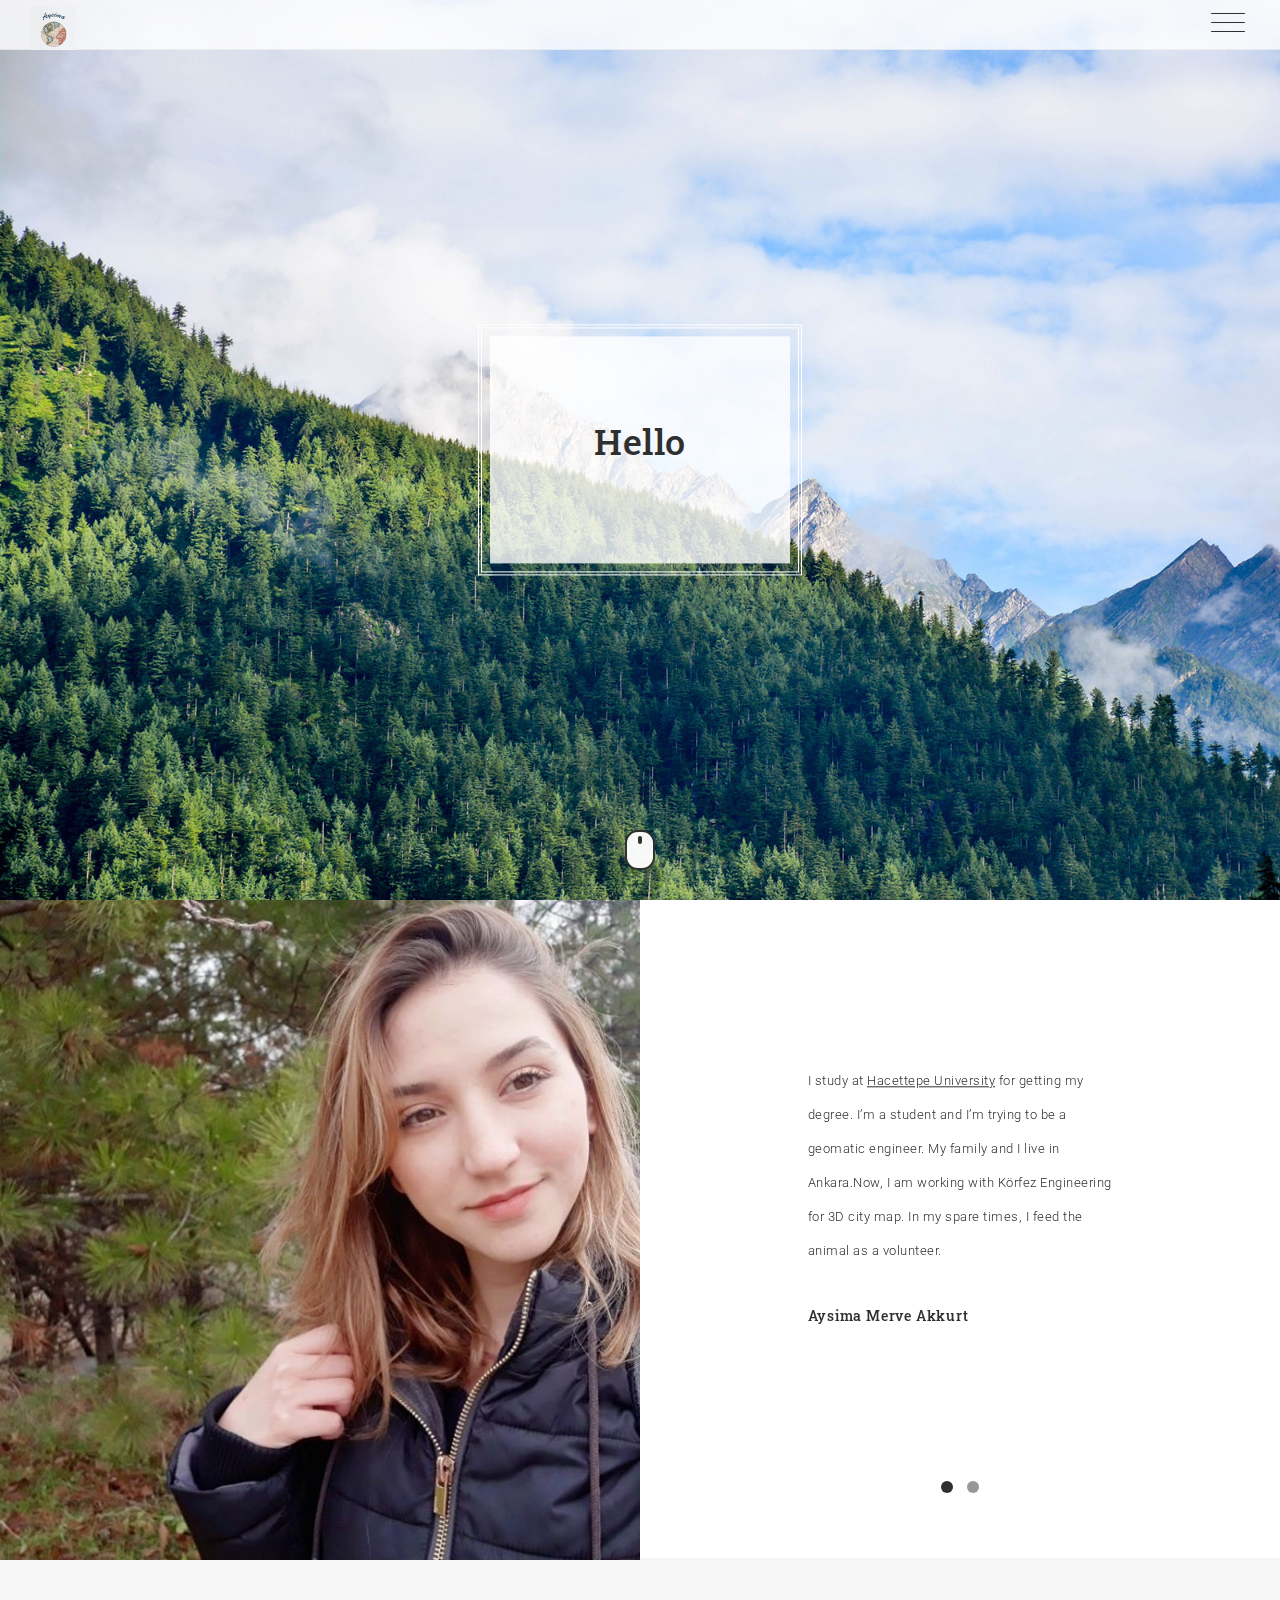
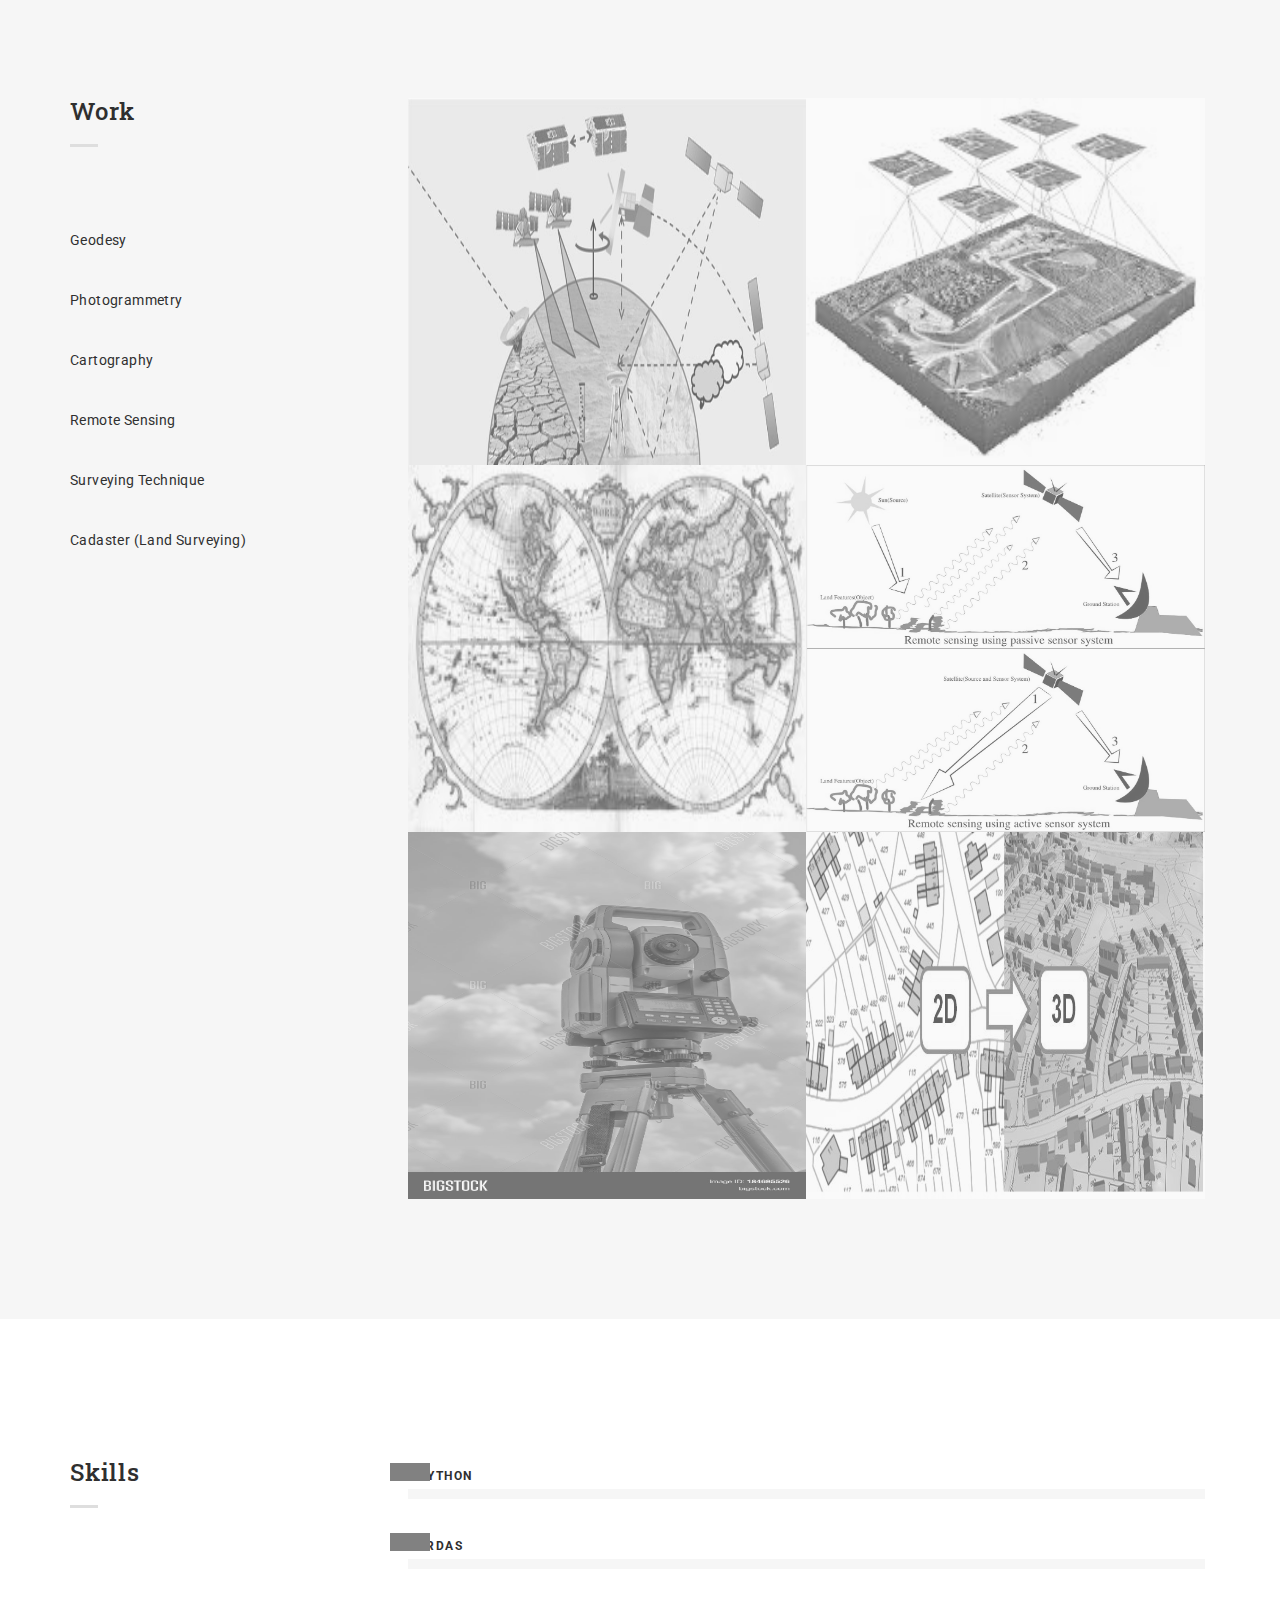
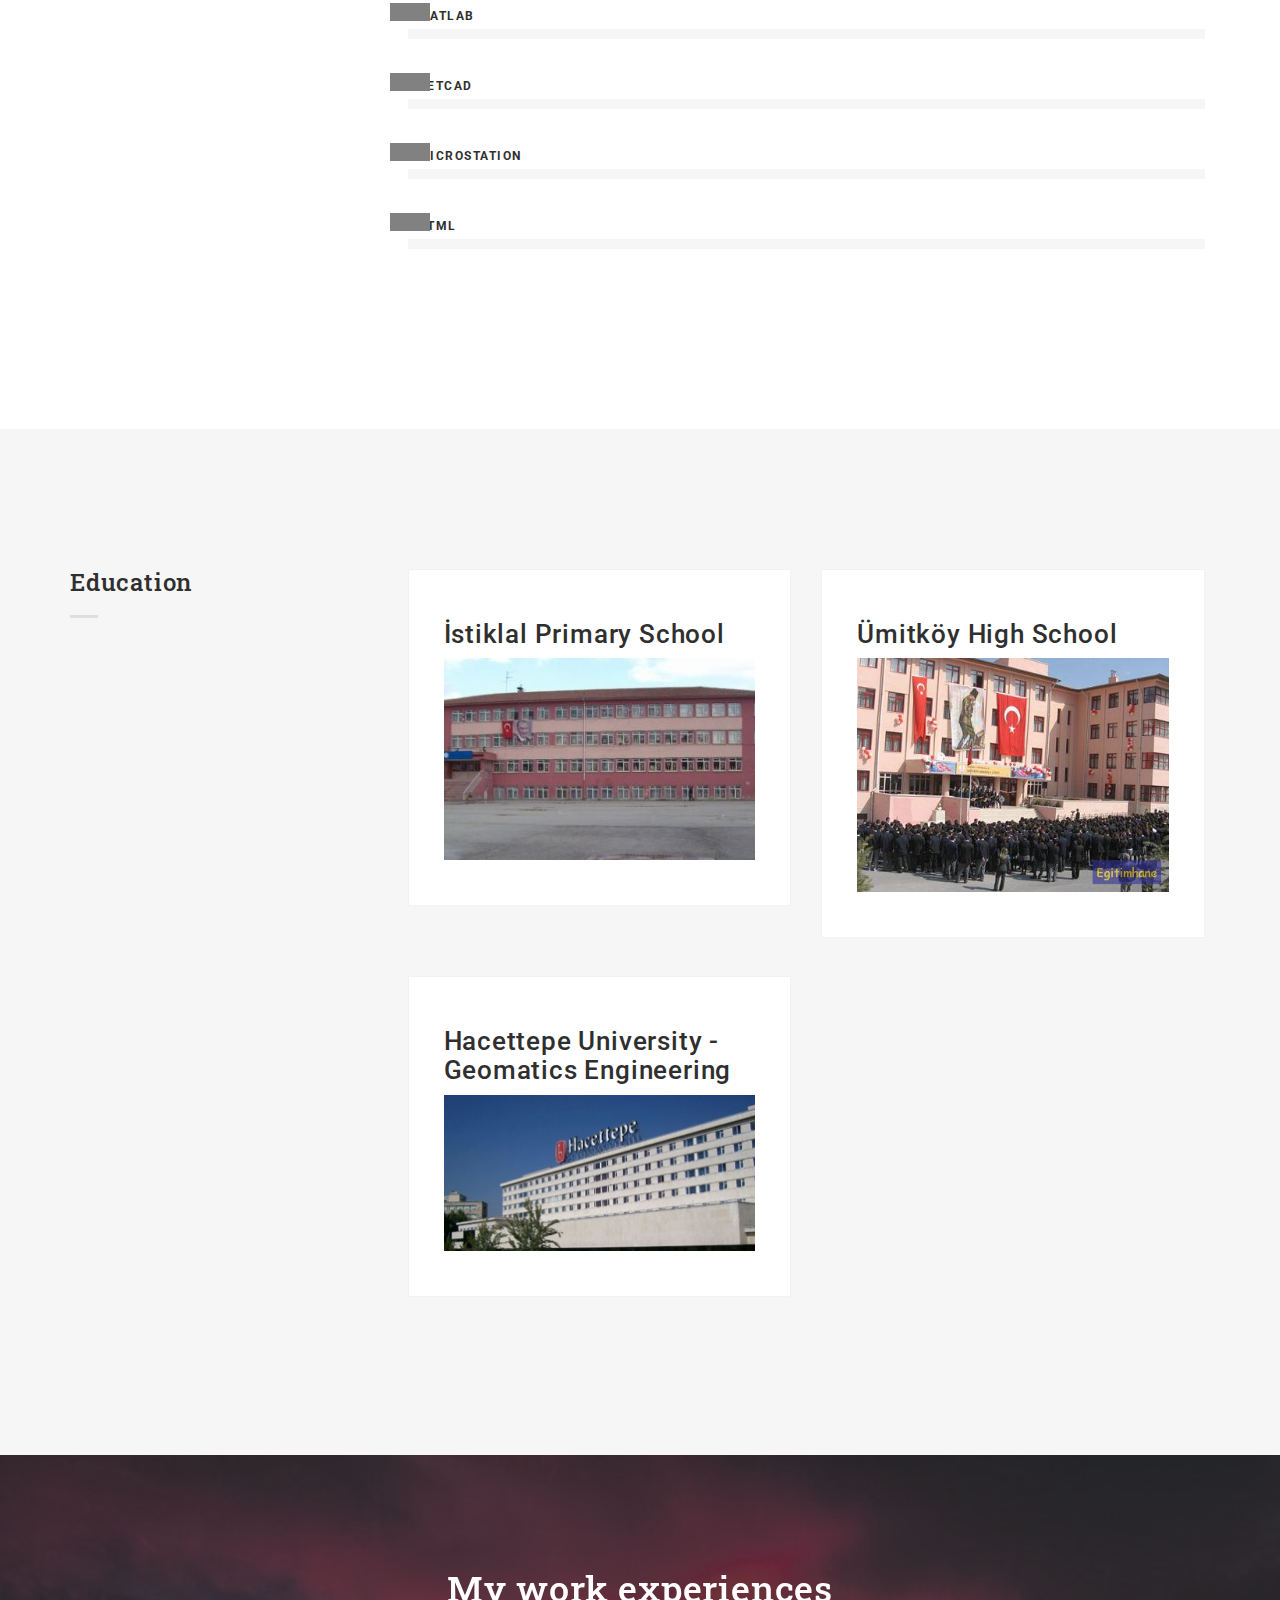
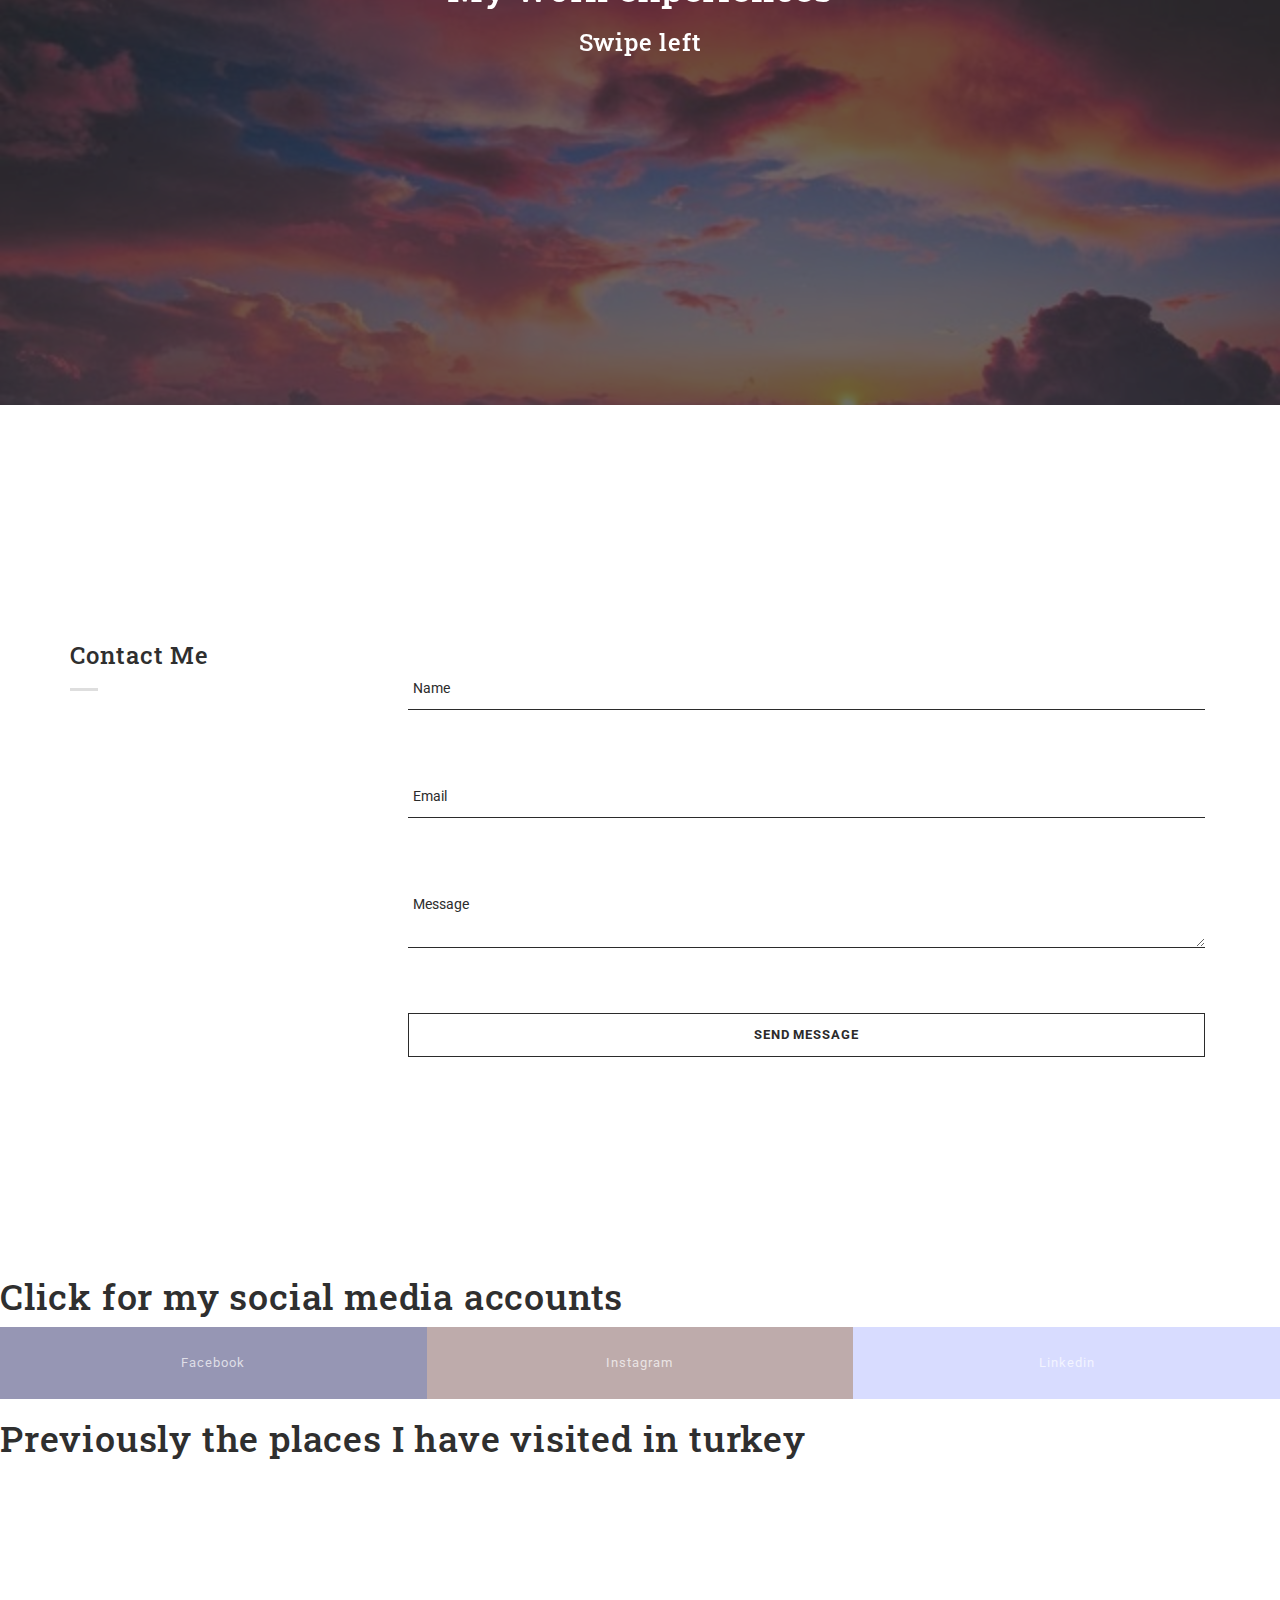
<file: index.html>
<!DOCTYPE html>
<html lang="en">
  <head>
    <meta charset="utf-8">
    <title>Aysima Merve Akkurt Web Sites</title>
    <meta content="IE=edge" http-equiv="X-UA-Compatible">
    <meta content="width=device-width, initial-scale=1" name="viewport">
    <meta content="Bodo - Simple One Page Personal" name="description">
    <meta content="BdgPixel" name="author">
    <!--Fav-->
    <link href="images/favicon.ico" rel="shortcut icon">
    
    <!--styles-->
    <link href="css/bootstrap.min.css" rel="stylesheet">
    <link href="css/owl.carousel.css" rel="stylesheet">
    <link href="css/owl.theme.css" rel="stylesheet">
    <link href="css/magnific-popup.css" rel="stylesheet">
    <link href="css/style.css" rel="stylesheet">
    <link href="css/responsive.css" rel="stylesheet">
    
    <!--fonts google-->
    <link href='https://fonts.googleapis.com/css?family=Roboto+Slab:400,700' rel='stylesheet' type='text/css'>
    <link href='https://fonts.googleapis.com/css?family=Roboto:400,300,500,700' rel='stylesheet' type='text/css'>
    
    <!--[if lt IE 9]>
       <script type="text/javascript" src="js/html5shiv.min.js"></script>
    <![endif]-->
  </head>
  <body>
    <!--PRELOADER-->
    <div id="preloader">
      <div id="status">
        <img alt="logo" src="images/logo-big.png">
      </div>
    </div>
    <!--/.PRELOADER END-->

    <!--HEADER -->
    <div class="header">
      <div class="for-sticky">
        <!--LOGO-->
        <div class="col-md-2 col-xs-6 logo">
          <a href="index.html"><img alt="logo" class="logo-nav" src="images/logo.png"></a>
        </div>
        <!--/.LOGO END-->
      </div>
      <div class="menu-wrap">
        <nav class="menu">
          <div class="menu-list">
            <a data-scroll="" href="#home" class="active">
              <span>Home</span>
            </a>
            <a data-scroll="" href="#about">
              <span>About</span>
            </a>
            <a data-scroll="" href="#work">
              <span>Work</span>
            </a>
             
            <a data-scroll="" href="#skill">
              <span>Skills</span>
            </a>
            <a data-scroll="" href="#education">
              <span>Education</span>
            </a>
            <a data-scroll="" href="#testimonial">
              <span>Work Experiences</span>
            </a>
            
            <a data-scroll="" href="#contact">
              <span>Contact</span>
            </a>

            <a data-scroll="" href="#social accounts">
              <span>Social Media accounts</span>
            </a>

            <a data-scroll="" href="#openlayers">
              <span>My Map</span>
            </a>
          </div>
        </nav>
        <button class="close-button" id="close-button">Close Menu</button>
      </div>
      <button class="menu-button" id="open-button">
        <span></span>
        <span></span>
        <span></span>
      </button><!--/.for-sticky-->
    </div>
    <!--/.HEADER END-->
    
    <!--CONTENT WRAP-->
    <div class="content-wrap">
      <!--CONTENT-->
      <div class="content">
        <!--HOME-->
        <section id="home">
          <div class="container">
            <div class="row">
              <div class="wrap-hero-content">
                  <div class="hero-content">
                    <h1>Hello</h1>
                    <br>
                    
                  </div>
              </div>
              <div class="mouse-icon margin-20">
                <div class="scroll"></div>
              </div>
            </div>
          </div>
        </section>
        <!--/.HOME END-->

        <!--ABOUT-->
        <section id="about">
          <div class="col-md-6 col-xs-12 no-pad">
            <div class="bg-about"></div>
          </div>
          <div class="col-md-6 col-sm-12 col-xs-12 white-col">
            <div class="row">
              <!--OWL CAROUSEL2-->
              <div class="owl-carousel2">
                <div class="col-md-12">
                  <div class="wrap-about">
                    <div class="w-content">
                      <p class="head-about">
                       I study at <ins>Hacettepe University</ins> for getting my degree. I’m a student and I’m trying to be a geomatic engineer. My family and I live in Ankara.Now, I am working with Körfez Engineering for 3D city map. In my spare times, I feed the animal as a volunteer.
                      </p>
                      
                      <h5 class="name">
                        Aysima Merve Akkurt
                      </h5>
                      
                    </div>
                  </div>
                </div>
              
                <div class="col-md-12 col-sm-12 col-xs-12 white-col">
                  <div class="row">
                    <div class="col-md-8 col-md-offset-2 col-sm-8 col-sm-offset-2 col-xs-12">
                      <div class="wrap-about">
                        <table class="w-content">
                          <tr>
                            <td class="title">Name </td>
                            <td class="break">:</td>
                            <td> Aysima Merve Akkurt</td>
                          </tr>
                          <tr>
                            <td class="title">Phone </td>
                            <td class="break">:</td>
                            <td> +90 546 596 74 26</td>
                          </tr>
                          <tr>
                            <td class="title">Email </td>
                            <td class="break">:</td>
                            <td> aysimaakkurt@gmail.com</td>
                          </tr>
                          <tr>
                            <td class="title">Address </td>
                            <td class="break">:</td>
                            <td>Ankara, Turkey</td>
                          </tr>

                        </table>
                      </div>
                    </div>
                  </div>
                </div>
              </div>
              <!--/.OWL CAROUSEL2 END-->
            </div>
          </div>
        </section>
        <!--/.ABOUT END-->

        <!--WORK-->
        <section class="grey-bg mar-tm-10" id="work">
          <div class="container">
            <div class="row">
              <div class="col-md-3">
                <h3 class="title-small">
                  <span>Work</span>
                </h3>
                <p class="content-detail">
                 <br>Geodesy</br> 
                 <br>Photogrammetry</br> 
                 <br>Cartography</br>  
                 <br>Remote Sensing</br>  
                 <br>Surveying Technique</br> 
                 <br>Cadaster (Land Surveying)</br> 
                </p>
              </div>
              <div class="col-md-9 content-right">
                <!--PORTFOLIO IMAGE-->
                <ul class="portfolio-image">
                  <li class="col-md-6">
                    <a href="images/bw-1.png"><img alt="image" src="images/bw-1.png">
                      <div class="decription-wrap">
                        <div class="image-bg">
                           <p class="desc">Geodesy</p>
                        </div>

                      </div>
                    </a>
                  </li>
                  <li class="col-md-6">
                    <a href="images/bw-2.png"><img alt="image" src="images/bw-2.png">
                      <div class="decription-wrap">
                        <div class="image-bg">
                          <p class="desc">
                            Photogrammetry
                          </p>
                        </div>
                      </div>
                    </a>
                  </li>
                  <li class="col-md-6">
                    <a href="images/bw-3.png"><img alt="image" src="images/bw-3.png">
                      <div class="decription-wrap">
                        <div class="image-bg">
                          <p class="desc">
                            Cartography
                          </p>
                        </div>
                      </div>
                    </a>
                  </li>
                  <li class="col-md-6">
                    <a href="images/bw-4.png"><img alt="image" src="images/bw-4.png">
                      <div class="decription-wrap">
                        <div class="image-bg">
                          <p class="desc">
                            Remote Sensing
                          </p>
                        </div>
                      </div>
                    </a>
                  </li>
                  <li class="col-md-6">
                    <a href="images/bw-5.png"><img alt="image" src="images/bw-5.png">
                      <div class="decription-wrap">
                        <div class="image-bg">
                          <p class="desc">
                            Surveying Technique
                          </p>  
                        </div>
                      </div>
                    </a>
                  </li>
                  <li class="col-md-6">
                    <a href="images/bw-6.png"><img alt="image" src="images/bw-6.png">
                      <div class="decription-wrap">
                        <div class="image-bg">
                          <p class="desc">
                            Cadaster (Land Surveying)
                          </p>
                        </div>
                      </div>
                    </a>
                  </li>
                </ul>
                <!--/.PORTFOLIO IMAGE END-->
              </div>
            </div>
          </div>
        </section>
        <!--/.WORK END-->


        <!--SKILLS-->
        <section class="white-bg" id="skill">
          <div class="container">
            <div class="row">
              <div class="col-md-3">
                <h3 class="title-small">
                  <span>Skills</span>
                </h3>
                <p class="content-detail">
                  
                </p>
              </div>
              <div class="col-md-9 content-right">
                <!--SKILLST-->
                <div class="skillst">
                  <div class="skillbar" data-percent="75%">
                    <div class="title head-sm">
                      Python 
                    </div>
                    <div class="count-bar">
                      <div class="count"></div>
                    </div>
                  </div>
                  <div class="skillbar" data-percent="91%">
                    <div class="title head-sm">
                      Erdas
                    </div>
                    <div class="count-bar">
                      <div class="count"></div>
                    </div>
                  </div>
                  <div class="skillbar" data-percent="92%">
                    <div class="title head-sm">
                      Matlab
                    </div>
                    <div class="count-bar">
                      <div class="count"></div>
                    </div>
                  </div>
                  <div class="skillbar" data-percent="88%">
                    <div class="title head-sm">
                      Netcad 
                    </div>
                    <div class="count-bar">
                      <div class="count"></div>
                    </div>
                  </div>
                  <div class="skillbar" data-percent="95%">
                    <div class="title head-sm">
                      MicroStation
                    </div>
                    <div class="count-bar">
                      <div class="count"></div>
                    </div>
                  </div>
                  <div class="skillbar" data-percent="79%">
                    <div class="title head-sm">
                      Html
                    </div>
                    <div class="count-bar">
                      <div class="count"></div>
                    </div>
                  </div>
                </div>
                <!--/.SKILLST END-->
              </div>
            </div>
          </div>
        </section>
        <!--/.SKILLS END-->

        <!--EDUCATION-->
        <section class="grey-bg" id="education">
          <div class="container">
            <div class="row">
              <div class="col-md-3">
                <h3 class="title-small">
                  <span>Education</span>
                </h3>
                <p class="content-detail">
                  
                </p>
              </div>
              <div class="col-md-9 content-right">
                <div class="row">
                  <ul class="listing-item">
                    <li>
                      <div class="col-md-6 col-sm-6">
                        <div class="wrap-card">
                          <div class="card">
                            <h2 class="year">
                              İstiklal Primary School
                            </h2>
                             <a href="images/ioo.jpg"><img alt="image" src="images/ioo.jpg">
                             </a>
                            
                            
                          </div>
                        </div>
                      </div>
                    </li>

                    <li>
                      <div class="col-md-6 col-sm-6">
                        <div class="wrap-card">
                          <div class="card">
                            <h2 class="year">
                              Ümitköy High School
                            </h2>
                            <a href="images/ual.jpg"><img alt="image" src="images/ual.jpg">
                             </a>
                            
                          </div>
                        </div>
                      </div>
                    </li>
                  </ul>
                  <ul class="listing-item">
                    <li>
                      <div class="col-md-6 col-sm-6">
                        <div class="wrap-card">
                          <div class="card">
                            <h2 class="year">
                              Hacettepe University - Geomatics Engineering

                            </h2>
                             <a href="images/hac.jpg"><img alt="image" src="images/hac.jpg">
                             </a>
                            
                          </div>
                        </div>
                      </div>
                    </li>

                    
                  </ul>

                </div>
              </div>
            </div>
          </div>
        </section>


        <!--/.EDUCATION END-->

        <!--TESTIMONIAL-->
        <section id="testimonial">
          <div class="container">
            <div class="row wrap-testimonial">
              <div class="col-md-10 col-md-offset-1">
                <div class="owl-carousel">
                  <div class="list-testimonial">
                    <div class="content-testimonial">
                      <h1 >
                        My work experiences
                      </h1>
                      	<h3> Swipe left </h3>
                      <p class="people">
                        
                      </p>
                    </div>
                  </div>
                  <div class="list-testimonial">
                    <div class="content-testimonial">
                      <h3 class="testi">
                        Akasya Engineering
                      </h3>
                      <p class="people">
                        I worked on zoning applications in this workplace.Examples of my work at this company:
                      </p>
                      <a href="images/akasya.png"><img alt="image" src="images/akasya.png">
                             </a>
                           
                    </div>
                  </div>
                  <div class="list-testimonial">
                    <div class="content-testimonial">
                    	<h3 class="testi">
                       Akasya Engineering cont.
                      </h3>
                     
                      
                      <a href="images/akasya2.png"><img alt="image" src="images/akasya2.png">
                             </a>       
                    </div>
                  </div>
                  <div class="list-testimonial">
                    <div class="content-testimonial">
                      <h3 class="testi">
                       BMD Engineering 
                      </h3>
                      <p class="people">
                        I worked on photogrammetry in this workplace.Examples of my work at this company:
                      </p>
                       <a href="images/bmd.png"><img alt="image" src="images/bmd.png">
                             </a>  
                    </div>
                   </div>
                   <div class="list-testimonial">
                    <div class="content-testimonial">
                      <h3 class="testi">
                       BMD Engineering cont.
                      </h3>
                      
                       <a href="images/bmd2.png"><img alt="image" src="images/bmd2.png">
                             </a>  
                    </div>
                  </div>
                     <div class="list-testimonial">
                    <div class="content-testimonial">
                      <h3 class="testi">
                        Körfez Engineering
                      </h3>
                      <p class="people">
                        I worked on 3D city modelling , BIM (Building Information Modelling) in this workplace.Examples of my work at this company:
                      </p>
                      <a href="images/kor.png"><img alt="image" src="images/kor.png">
                             </a>
                           
                    </div>
                  </div>
                  <div class="list-testimonial">
                    <div class="content-testimonial">
                    	<h3 class="testi">
                       Körfez Engineering cont.
                      </h3>
                     
                      
                      <a href="images/kor2.png"><img alt="image" src="images/kor2.png">
                             </a>       
                    </div>
                  </div>
                 
                </div>
              </div>
            </div>
          </div>
          <div class="mask-testimonial"></div>
        </section>
        <!--/.TESTMONIAL END-->

       

        <!--CONTACT-->
        <section id="contact" class="white-bg">
          <div class="container">
            <div class="row">
              <div class="col-md-3">
                <h3 class="title-small">
                  <span>Contact Me</span>
                </h3>
                <p class="content-detail">
                  
                </p>

              </div>
              <div class="col-md-9 content-right">
                <form>
                  <div class="group">
                    <input required="" type="text"><span class="highlight"></span><span class="bar"></span><label>Name</label>
                  </div>
                  <div class="group">
                    <input required="" type="email"><span class="highlight"></span><span class="bar"></span><label>Email</label>
                  </div>
                  <div class="group">
                    <textarea required=""></textarea><span class="highlight"></span><span class="bar"></span><label>Message</label>
                  </div>
                  <input id="sendMessage" name="sendMessage" type="submit" value="Send Message">
                </form>
              </div>
            </div>
          </div>
        </section>
        <!--/.CONTACT END-->
        
        <!--FOOTER-->
        <footer>
         <h1> Click for my social media accounts </h1>
          <div class="footer-top">
            <ul class="socials">
              <li class="facebook">
                <a href="https://www.facebook.com/aysima.akkurt.1" data-hover="Facebook">Facebook</a>
              </li>
             </ul>
          
       
           <ul class="socials">
            	<li class="instagram">
               	 <a href="https://www.instagram.com/akkurtaysima/" data-hover="Instagram">Instagram</a>
              </li>
            </ul>
         		
          
            <ul class="socials">
           <li class="linkedin">
             		   <a href="https://tr.linkedin.com/in/aysima-akkurt-2061a2163" data-hover="Linkedin">Linkedin</a>
            		  </li>
            </ul>
          </div>

          
        </footer>
        <!--/.FOOTER-END-->

        <div class="mouse-icon margin-50">
                <div class="scroll"></div>

        </div>
          
          
           
                  
                    <h1>Previously the places I have visited in turkey</h1>
                    
                    
                
              
           
            
          
        
        

   
   <iframe src="https://www.google.com/maps/d/embed?mid=1qtzkYkBHw53FNwqKNvh_KdWUzy2IgApY" width="640" height="1180"></iframe>
   

      <!--/.CONTENT END-->
      </div>
    <!--/.CONTENT-WRAP END-->
    </div>
    

    <script src="js/jquery-1.9.1.min.js" type="text/javascript"></script>
    <script src="js/jquery.appear.js" type="text/javascript"></script>
    <script src="js/bootstrap.min.js" type="text/javascript"></script>
    <script src="js/classie.js" type="text/javascript"></script>
    <script src="js/owl.carousel.min.js" type="text/javascript"></script>
    <script src="js/jquery.magnific-popup.min.js" type="text/javascript"></script>
    <script src="js/masonry.pkgd.min.js" type="text/javascript"></script>
    <script src="js/masonry.js" type="text/javascript"></script>
    <script src="js/smooth-scroll.min.js" type="text/javascript"></script>
    <script src="js/typed.js" type="text/javascript"></script>
    <script src="js/main.js" type="text/javascript"></script>
  </body>
</html>
</file>
<file: css/style.css>
/*
Template Name: Bodo - Simple One Page Personal
Author: BdgPixel
Author URI:  http://themeforest.net/user/BdgPixel
*/
/* -----------------------------------------------------------
TABLE OF CONTENTS:
--------------------------------------------------------------
1) General
2) Page Loader
3) Helper
4) Header
5) Typography
6) Hero
7) Sections
 7.a) portfolio
 7.b) service
 7.c) experience
 7.d) testimonial
 7.e) blog
 7.f) about
 7.g) contact
 7.h) footer
8) Components
 8.a) skills


-------------------------------------------------------------

------------------------------------------------------------*/
/*-----------------------------------------1) General--------------------------------------------------*/
@font-face {
  font-family: 'Glyphter';
  src: url('../fonts/Glyphter.eot');
  src: url('../fonts/Glyphter?#iefix') format('embedded-opentype'), url('../fonts/Glyphter.woff') format('woff'), url('../fonts/Glyphter.ttf') format('truetype'), url('../fonts/Glyphter.svg#Glyphter') format('svg');
  font-weight: normal;
  font-style: normal;
}
*,
*:after,
*:before {
  -webkit-box-sizing: border-box;
  -moz-box-sizing: border-box;
  -ms-box-sizing: border-box;
  box-sizing: border-box;
}
body,
html {
  left: 0;
  top: 0;
  margin: 0px;
  padding: 0px;
  overflow-x: hidden;
  font-family: 'Roboto', sans-serif;
  height: 100%;
  width: 100%;
}
body {
  color: #2f2f2f;
  font-size: 16px;
  line-height: 1.7;
  background-color: #fff;
}
a {
  color: #2f2f2f;
  text-decoration: none;
  transition: ease .6s;
  -webkit-transition: ease .6s;
  -moz-transition: ease .6s;
  -o-transition: ease .6s;
  -ms-transition: ease .6s;
}
a:hover {
  text-decoration: none;
  color: #818181;
}
a:focus {
  outline: none;
  color: #999999;
  text-decoration: none;
}
iframe {
  border: none;
  width: 100%;
}
img { max-width: 100%; }
*:focus {
  outline: none;
}

/*----------------------------------------- 2) Preloader --------------------------------------------------*/
#preloader {
  position: fixed;
  top: 0;
  left: 0;
  right: 0;
  bottom: 0;
  background-color: #fff;
  z-index: 999999;
}
#status {
  width: 200px;
  height: 200px;
  position: absolute;
  left: 50%;
  top: 50%;
  background-image: url(../images/loader.gif);
  background-repeat: no-repeat;
  background-position: center center;
  text-align: center;
  margin: -40px 0 0 -100px;
}
#status img {
  text-align: center;
  margin-top: -80px;
}

/*----------------------------------------- 3) Helper --------------------------------------------------*/
.no-pad {padding: 0 !important; margin: 0 !important;}
.pad-80 {padding-top: 80px;}
.mar-t-50{margin-top: 50px !important;}
.mar-tm-10{ margin-top: -10px;}

.white-col{
  background: #ffffff;
  padding: none;
}

/*---- span -----*/
.title-small span { position: relative;}
.title-small span:after {
  content: "";
  position: absolute;
  bottom: -20px;
  height: 3px;
  background: #DEDEDE;
  width: 28px;
  left: 0;
}
.title-small-center span {position: relative;}
.title-small-center span:after {
  content: "";
  display: block;
  margin: 0 auto;
  margin-top: 20px;
  height: 3px;
  background: #DEDEDE;
  width: 28px;
  left: 0;
}
/*----- background ------*/
.grey-bg {
  background: #f6f6f6;
  padding: 120px 0;
  display: block;
}
.white-bg {
  background: #ffffff;
  padding: 120px 0;
  display: block;
}
/*-------- content --------*/
.content-detail {
  font-weight: 400;
  margin-top: 70px;
  line-height: 30px;
  font-size: 14px;
  letter-spacing: 0.4px;
}
.content-details {
  font-weight: 400;
  margin-top: 40px;
  line-height: 30px;
  font-size: 14px;
}
.pad-bottom {
  padding-bottom: 80px;
}
.text-detail {
  margin-top: 30px;
  color: #5f5f5f;
}

.listing-item{
  list-style: none;
  display: inline-block;
  width: 100%;
  padding: 0;
  margin: 0;
}

/*----------------------------------------- 4) Header --------------------------------------------------*/
.header {
  width: 100%;
  z-index: 9999;
}
.for-sticky {
  position: fixed;
  z-index: -1;
  bottom: 0;
  width: 100%;
  height: 50px;
  opacity: 0.8;
  z-index: 1;
  top: 0;
  left: 0;
  border-bottom: 1px solid #f1f1f1;
  display: block;
  padding: 0px 15px 5px 15px;
  background: #ffffff;
  -webkit-transition: all 0.3s;
  -moz-transition: all 0.3s;
  -ms-transition: all 0.3s;
  -o-transition: all 0.3s;
  transition: all 0.3s;
}
.logo-nav {
  padding: 6px 0 10px 0;
  -webkit-transition: all 0.3s;
  -moz-transition: all 0.3s;
  -ms-transition: all 0.3s;
  -o-transition: all 0.3s;
  transition: all 0.3s;
  width: 45px;
  display: block;
}
.opacity-nav {
  opacity: 0.8;
  z-index: 2;
}
/*----------- panel ----------*/
.content-wrap {
  -webkit-overflow-scrolling: touch;
  height: 100%;
  width: 100%;
}
.content {
  position: absolute;
  width: 100%;
  height: 100%;
}
.content::before {
  position: fixed;
  top: 0;
  left: 0;
  z-index: 10;
  width: 100%;
  height: 100%;
  background: rgba(0, 0, 0, 0.3);
  content: '';
  opacity: 0;
  -webkit-transform: translate3d(100%, 0, 0);
  transform: translate3d(100%, 0, 0);
  -webkit-transition: opacity 0.4s, -webkit-transform 0s 0.4s;
  transition: opacity 0.4s, transform 0s 0.4s;
  -webkit-transition-timing-function: cubic-bezier(0.7, 0, 0.3, 1);
  transition-timing-function: cubic-bezier(0.7, 0, 0.3, 1);
}
/* Menu Button */
.menu-button {
  width: 34px;
  height: 45px;
  position: fixed;
  right: 0;
  margin-top: 13px;
  margin-right: 35px;
  z-index: 1000;
  padding: 0;
  cursor: pointer;
  background: transparent;
  border: none;
}
.menu-button span {
  display: block;
  position: absolute;
  height: 1px;
  width: 100%;
  background: #2f2f2f;
  border-radius: 9px;
  opacity: 1;
  left: 0;
}
.menu-button span:nth-child(1) {top: 0px;}

.menu-button span:nth-child(2) {top: 9px;}

.menu-button span:nth-child(3) {top: 18px;}
.menu-button:hover {opacity: 0.6;}
/* Close Button */
.close-button {
  width: 1em;
  height: 1em;
  position: absolute;
  right: 1em;
  top: 1em;
  overflow: hidden;
  text-indent: 1em;
  font-size: 0.75em;
  border: none;
  background: transparent;
  color: transparent;
}
.close-button::before,
.close-button::after {
  content: '';
  position: absolute;
  width: 3px;
  height: 100%;
  top: 0;
  left: 50%;
  background: #bdc3c7;
}
.close-button::before {
  -webkit-transform: rotate(45deg);
  transform: rotate(45deg);
}
.close-button::after {
  -webkit-transform: rotate(-45deg);
  transform: rotate(-45deg);
}
/* Menu */
.menu-wrap {
  position: fixed;
  z-index: 1001;
  width: 300px;
  height: 100%;
  right: 0;
  float: right;
  background: #2f2f2f;
  padding: 2.5em 1.5em 0;
  -webkit-transform: translate3d(300px, 0, 0);
  transform: translate3d(300px, 0, 0);
  -webkit-transition: -webkit-transform 0.4s;
  transition: transform 0.4s;
  -webkit-transition-timing-function: cubic-bezier(0.7, 0, 0.3, 1);
  transition-timing-function: cubic-bezier(0.7, 0, 0.3, 1);
}
.menu,
.menu-list {
  height: 100%;     
  overflow-x: auto;
}
.menu-list {
  -webkit-transform: translate3d(0, 100%, 0);
  transform: translate3d(0, 100%, 0);
}
.menu-list a {
  display: block;
  padding: 1.5em 0;
  -webkit-transform: translate3d(0, 500px, 0);
  transform: translate3d(0, 500px, 0);
  color: #a5a5a5;
  position: relative;
}
.menu-list a:hover, .menu-list a:active span {color: #ffffff;}
.menu-list,
.menu-list a {
  -webkit-transition: -webkit-transform 0s 0.4s;
  transition: transform 0s 0.4s;
  -webkit-transition-timing-function: cubic-bezier(0.7, 0, 0.3, 1);
  transition-timing-function: cubic-bezier(0.7, 0, 0.3, 1);
}
.menu a:nth-child(2) {
  -webkit-transform: translate3d(0, 1000px, 0);
  transform: translate3d(0, 1000px, 0);
}
.menu-list a:nth-child(3) {
  -webkit-transform: translate3d(0, 1500px, 0);
  transform: translate3d(0, 1500px, 0);
}
.menu-list a:nth-child(4) {
  -webkit-transform: translate3d(0, 2000px, 0);
  transform: translate3d(0, 2000px, 0);
}
.menu-list a:nth-child(5) {
  -webkit-transform: translate3d(0, 2500px, 0);
  transform: translate3d(0, 2500px, 0);
}
.menu-list a:nth-child(6) {
  -webkit-transform: translate3d(0, 3000px, 0);
  transform: translate3d(0, 3000px, 0);
}
.menu-list a span:nth-last-child(1){
  margin-bottom: 100px;
}
.menu-list a span {
  margin-left: 10px;
  font-weight: 400;
  font-size: 12px;
  letter-spacing: 5px;
  text-transform: uppercase;
  z-index: 2;
  position: absolute;
  margin-bottom: 20px;
  padding: 10px;
}
.menu-list a span:before{
  content: '';
  display: block;
  width: 0;
  height: 2px;
  background: #ffffff;
  -webkit-transition: width .3s ease;
  transition: width .3s ease;
  position: absolute;
  top: 50%;
  left: 0;
  -webkit-transform: translate(0,-50%);
  -ms-transform: translate(0,-50%);
  transform: translate(0,-50%);
  z-index: -1;
}
.menu-list a.active span{
  color: #ffffff !important;
}
.menu-list a.active span:before{
  width: 100%;
}

/* Shown menu */
.show-menu .menu-wrap {
  -webkit-transform: translate3d(0, 0, 0);
  transform: translate3d(0, 0, 0);
  -webkit-transition: -webkit-transform 0.8s;
  transition: transform 0.8s;
  -webkit-transition-timing-function: cubic-bezier(0.7, 0, 0.3, 1);
  transition-timing-function: cubic-bezier(0.7, 0, 0.3, 1);
}
.show-menu .menu-list,
.show-menu .menu-list a {
  -webkit-transform: translate3d(0, 0, 0);
  transform: translate3d(0, 0, 0);
  -webkit-transition: -webkit-transform 0.8s;
  transition: transform 0.8s;
  -webkit-transition-timing-function: cubic-bezier(0.7, 0, 0.3, 1);
  transition-timing-function: cubic-bezier(0.7, 0, 0.3, 1);
}
.show-menu .menu-list a {
  -webkit-transition-duration: 0.9s;
  transition-duration: 0.9s;
}
.show-menu .content::before {
  opacity: 1;
  -webkit-transition: opacity 0.8s;
  transition: opacity 0.8s;
  -webkit-transition-timing-function: cubic-bezier(0.7, 0, 0.3, 1);
  transition-timing-function: cubic-bezier(0.7, 0, 0.3, 1);
  -webkit-transform: translate3d(0, 0, 0);
  transform: translate3d(0, 0, 0);
}

/*----------------------------------------- 5) Typography --------------------------------------------------*/
h1,
h2,
h3,
h4,
h5 {
  letter-spacing: 0.8px;
  font-family: 'Roboto Slab', serif;
}
p {
  letter-spacing: 0.5px;
  font-size: 13px;
  line-height: 34px;
  font-weight: 300;
}
#home h1 {
  line-height: 40px;
  letter-spacing: 0.6px;
}
#home .typed {
  font-weight: 400;
  font-size: 16px;
  line-height: 26px;
  letter-spacing: 1.5px;
  margin: 0 auto;
  opacity: 0.6;
}
.year {
  font-size: 26px;
  font-weight: 500;
  margin-bottom: 10px;
  font-family: 'Roboto', sans-serif;
}
.job {
  font-size: 14px;
  font-weight: 500;
  line-height: 14px;
  letter-spacing: 0.4px;
  text-transform: uppercase;
  color: #cccccc;
}
.company {
  font-size: 12px;
  line-height: 14px;
  border: 1px solid #ececec;
  color: #cccccc;
  padding:8px 10px;
  border-radius: 6px;
  display: inline-block;
  margin-top: 5px;
  font-weight: 400;

}

/*----------------------------------------- 6) Hero --------------------------------------------------*/
#home {
  background: url('../images/hero1.jpeg');
  -webkit-background-size: cover;
  -moz-background-size: cover;
  -o-background-size: cover;
  background-size: cover;
  min-width: 100%;
  min-height: 100%;
  height: 100%;
  width: 100%;
  display: block;
}
.wrap-hero-content{
  width: 100%;
  height: 100%;
  position: absolute;
  top: 0;
  left: 0;
}
.hero-content{
  position: absolute;
  text-align: center;
  min-width: 300px;
  left: 50%;
  top: 50%;
  padding: 65px;
  background: rgba(255, 255, 255, 0.8);
  outline: 4px double #FFFFFF;
  outline-offset: 8px;
  -webkit-transform: translateX(-50%) translateY(-50%);
  transform: translateX(-50%) translateY(-50%);
}

/*mouse*/
.mouse-icon {
  position: absolute;
  border: 2px solid #2f2f2f;
  background: #ffffff;
  opacity: 0.8;
  border-radius: 13px;
  height: 40px;
  width: 30px;
  margin: 0 auto;
  display: block;
  left: 0;
  right: 0;
  bottom: 30px;
  z-index: 100;
}

.mouse-icon .scroll {
  -webkit-animation-name: scrolling;
  -webkit-animation-duration: 1s;
  -webkit-animation-timing-function: linear;
  -webkit-animation-delay: 0s;
  -webkit-animation-iteration-count: infinite;
  -webkit-animation-play-state: running;
  animation-name: scrolling;
  animation-duration: 1s;
  animation-timing-function: linear;
  animation-delay: 0s;
  animation-iteration-count: infinite;
  animation-play-state: running;
}
.mouse-icon .scroll {
  position: relative;
  border-radius: 10px;
  background: #2f2f2f;
  width: 4px;
  height: 8px;
  top: 4px;
  margin-left: auto;
  margin-right: auto;
}

@-webkit-keyframes scrolling  {
  0%   { top:2px;  opacity: 0;}
  30%  { top:8px; opacity: 1;}
  100% { top:16px; opacity: 0;}
}

@keyframes scrolling  {
  0%   { top:2px;  opacity: 0;}
  30%  { top:8px; opacity: 1;}
  100% { top:16px; opacity: 0;}
}


/*----- typed effect ---*/
.typed-cursor{ opacity: 0;}


/*----------------------------------------- 7) Sections --------------------------------------------------*/
/*---------- a. portfolio -----------*/
ul.portfolio-image {
  list-style: none;
  position: relative;
  width: 100%;
  padding: 0;
  margin: 0;
}
ul.portfolio-image li {
  float: left;
  display: block;
  list-style: none;
  position: relative;
  display: inline-block;
  overflow: hidden;
  padding-top: 46%;
}
ul.portfolio-image li:hover {
  cursor: pointer;
}
ul.portfolio-image li:hover img {
  -webkit-filter: grayscale(20%);
  transform: scale(1.15);
}
ul.portfolio-image li:hover .image-bg {opacity: 1;}
ul.portfolio-image li:hover .description-wrap {
  background: rgba(186, 186, 186, 0.6);
}
ul.portfolio-image li img {
  position: absolute;
  width: 100%;
  height: 100%;
  left: 0;
  top: 0;
  -webkit-filter: grayscale(100%);
  transition: filter, transform, 0.5s;
}
ul.portfolio-image li .decription-wrap {
  position: absolute;
  width: 100%;
  height: 100%;
  top: 0;
  left: 0;
  background: rgba(242, 242, 242, 0.4);
  padding: 20px;
  transition: background, 0.5s;
}
ul.portfolio-image li .image-bg {
  color: #2f2f2f;
  background: #ffffff;
  background: rgba(255, 255, 255, 0.9);
  font-size: 14px;
  text-transform: uppercase;
  width: 100%;
  height: 100%;
  display: inline-block;
  -ms-transform: translate(-50%, -50%); /* IE 9 */
  -webkit-transform: translate(-50%, -50%); /* Chrome, Safari, Opera */
  transform: translate(-50%, -50%);
  top: 50%;
  left: 50%;
  padding: 10px 0;
  position: relative;
  margin: 0 auto;
  text-align: center;
  opacity: 0;
  transition: opacity, 0.5s;
  letter-spacing: 1.5px;
  font-weight: 300;
  color: transparent;
}
ul.portfolio-image li .desc{
  position: absolute;
  z-index: 1;
  top: 45%;
  left: 0;
  display: table-cell;
  right: 0;
  text-align: center;
  color: #2f2f2f;
  font-size: 14px;
  font-weight: 700;
}


/*---------- b. service -----------*/
.icon-use {
  font-family: 'Glyphter';
  font-size: 30px;
  line-height: 20px;
  color: #818181;
  margin: 0;
}
.head-sm {
  font-size: 13px;
  letter-spacing: 1.5px;
  text-transform: uppercase;
  margin-top: 10px;
  margin-bottom: 20px;
  font-family: 'Roboto', sans-serif;
  font-weight: 700;
}
.text-grey {
  color: #434343;
  line-height: 26px;
  margin-bottom: 60px;
}
/*---------- c. experience -----------*/
.wrap-card {
  position: relative;
  box-shadow: 0px 0px 0px #818181;
  transition: all 0.2s ease 0s;
  -webkit-transform: translateY(0px) translateX(0px);
}
.wrap-card:before,
.wrap-card:after {
  display: inline-block;
  position: absolute;
  content: " ";
  width: 100%;
  height: 3px;
  background: #818181;
  -webkit-transform: scaleX(0);
  transition: all 0.2s ease;
}
.wrap-card:before {
  top: 0;
  left: 0;
  -webkit-transform-origin: 0 0;
}
.wrap-card:after {
  bottom: 0;
  left: 0;
  -webkit-transform-origin: 100% 0;
}
.wrap-card:hover {
  box-shadow: 20px 20px 0px #818181;
  -webkit-transform: translateY(-10px) translateX(-10px);
  transition: all 0.2s ease 0.4s;
}
.wrap-card:hover:after,
.wrap-card:hover:before {
  -webkit-transform: scaleX(1);
}
.card {
  background: #ffffff;
  padding: 30px 35px 45px 35px;
  margin-bottom: 30px;
  border: 1px solid rgba(129, 129, 129, 0.1);
}
.card:before,
.card:after {
  display: inline-block;
  position: absolute;
  content: " ";
  width: 3px;
  height: 100%;
  background: #818181;
  -webkit-transform: scaleY(0);
  transition: all 0.2s ease 0.2s;
}
.card:before {
  top: 0;
  left: 0;
  -webkit-transform-origin: 0 100%;
}
.card:after {
  top: 0;
  right: 0;
  -webkit-transform-origin: 0 0;
}
.card:hover:after,
.card:hover:before {
  -webkit-transform: scaleY(1);
}
/*---------- d. testimonial -----------*/
#testimonial {
  background-image: url(../images/testimonial-bg.jpg);
  -webkit-background-size: cover;
  -moz-background-size: cover;
  -o-background-size: cover;
  background-size: cover;
  background-repeat: no-repeat;
  position: relative;
  padding: 0;
  margin: 0;
  width: 100%;
  height: 550px;
}
.list-testimonial {
  display: block;
  width: 100%;
}
.list-testimonial .content-testimonial {
  text-align: center;
  color: #ffffff;
}
.list-testimonial .content-testimonial .testi {
  font-size: 16px;
  line-height: 46px;
  letter-spacing: 2px;
}
.list-testimonial .content-testimonial .people {
  font-size: 14px;
  margin-top: 30px;
  letter-spacing: 2px;
  color: #B7B7B7;
  font-weight: 700;
}
.mask-testimonial{
  background-color: rgba(47, 47, 47, 0.7);
  height: 100%;
  left: 0;
  position: absolute;
  top: 0;
  width: 100%;
}
.wrap-testimonial{
  z-index: 1;
  position: relative;
}
/*-------------- e. blog -------------*/
.grid {margin-top: 60px;}
.grid:after {
  content: '';
  display: block;
  clear: both;
}
.grid-item {
  width: 33.333%;
  float: left;
  top: 0px;
  left: 0px;
  overflow: hidden;
  min-height: 1px;
  padding-right: 15px;
  padding-left: 15px;
  margin-bottom: 30px;
}
.grid-item .wrap-article {
  border: 1px solid rgba(129, 129, 129, 0.1);
  background: #ffffff;
  padding: 30px 20px;
}
.grid-item .wrap-article img {
  text-align: center;
  display: block;
  margin: 0 auto;
}
.grid-item .wrap-article .img-circle {
  width: 133px;
  height: 133px;
}
.grid-item .wrap-article .fancy {
  line-height: 0.5;
  text-align: center;
  font-size: 16px;
  margin-top: 40px;
  color: #818181;
}
.grid-item .wrap-article .fancy span {
  display: inline-block;
  position: relative;
}
.grid-item .wrap-article .fancy span:before,
.grid-item .wrap-article .fancy span:after {
  content: "";
  margin-top: 1px;
  position: absolute;
  height: 5px;
  border-top: 1px solid #dedede;
  top: 0;
  width: 60%;
}
.grid-item .wrap-article .fancy span:before {
  right: 100%;
  margin-right: 5px;
}
.grid-item .wrap-article .fancy span:after {
  left: 100%;
  margin-left: 5px;
}
.grid-item .wrap-article .title {
  font-size: 16px;
  padding: 0 10px 0 10px;
  text-align: center;
  letter-spacing: 0.1;
  line-height: 26px;
  text-transform: uppercase;
  font-weight: 700;
}
.grid-item .wrap-article .title:after {
  content: "";
  display: block;
  margin: 0 auto;
  bottom: -20px;
  height: 1px;
  background: #dedede;
  width: 48px;
  left: 0;
  margin-top: 30px;
}
.grid-item .wrap-article .content-blog {
  margin-top: 30px;
  padding: 0 10px 0 10px;
  text-align: justify;
  color: #5f5f5f;
}
/*---------- f. quote -----------*/
#about{
  min-height: 650px;
  display: inline-block;
  width: 100%;
}
.bg-about {
  background: url('../images/reza.jpg');
  -webkit-background-size: cover;
  -moz-background-size: cover;
  -o-background-size: cover;
  background-size: cover;
  background-repeat: no-repeat;
  position: relative;
  padding: 0;
  margin: 0;
  min-height: 660px;
  width: 100%;
  height: 100%;
  float: left;
}
.wrap-about {
  height: 100%;
  width: 100%;
  position: relative;
  display: block;
  min-height: 480px;
}
.wrap-about .w-content{
  position: absolute;
  left: 50%;
  top: 50%;
  transform: translateX(-50%) translateY(-50%);
  -webkit-transform: translateX(-50%) translateY(-50%);
  -moz-transform: translateX(-50%) translateY(-50%);
  -ms-transform: translateX(-50%); 
}

.wrap-about .w-content td{
  font-size: 13px;
  font-weight: 300;
}
.wrap-about .w-content td.title{
  padding-right: 10px;
  font-weight: 500;
}
.wrap-about .w-content td.break{
  padding-right: 15px;
}
.wrap-about .w-content tr{
  height: 35px;
}
.wrap-about .head-about {
  font-size: 13px;
  line-height: 34px;
  letter-spacing: 0.5px;
  font-weight: 300;
}
.wrap-about .name {
  margin: 40px 0 20px 0;
  font-size: 14px;
}
/*---------- g. contact -----------*/
#contact {padding: 120px 0 200px 0;}
#contact form {
  margin-top: 25px;
}
#contact .slider-masks {
  background-color: rgba(129, 129, 129, 0.7);
  height: 100%;
  left: 0;
  position: absolute;
  top: 0;
  width: 100%;
}
#contact .group {
  position: relative;
  margin-bottom: 65px;
}
#contact input,
#contact textarea {
  font-size: 13px;
  padding: 10px 10px 10px 5px;
  display: block;
  width: 100%;
  border: none;
  border-bottom: 1px solid #2b2b2b;
  background: transparent;
  color: #969696;
  font-size: 13px;
}
#contact input:focus,
#contact textarea:focus {
  outline: none;
  border-bottom: none;
}
#contact label {
  color: #2b2b2b;
  font-size: 14px;
  font-weight: normal;
  position: absolute;
  pointer-events: none;
  left: 5px;
  top: 10px;
  transition: 0.2s ease all;
  -moz-transition: 0.2s ease all;
  -webkit-transition: 0.2s ease all;
}
#contact input:focus ~ label,
#contact input:valid ~ label,
#contact textarea:focus ~ label,
#contact textarea:valid ~ label {
  top: -25px;
  font-size: 12px;
  color: #818181;
}
#contact .bar {
  position: relative;
  display: block;
  width: 100%;
}
#contact .bar:before,
#contact .bar:after {
  content: '';
  height: 2px;
  width: 0;
  bottom: 1px;
  position: absolute;
  background: #818181;
  transition: 0.2s ease all;
  -moz-transition: 0.2s ease all;
  -webkit-transition: 0.2s ease all;
}
#contact .bar:before {
  left: 50%;
}
#contact .bar:after {
  right: 50%;
}
#contact input:focus ~ .bar:before,
#contact input:focus ~ .bar:after,
#contact textarea:focus ~ .bar:after,
#contact textarea:focus ~ .bar:before {
  width: 50%;
}
#contact .highlight {
  position: absolute;
  height: 60%;
  width: 100%;
  top: 25%;
  left: 0;
  pointer-events: none;
  opacity: 0.5;
}
#contact input:focus ~ .highlight,
#contact textarea:focus ~ .highlight {
  -webkit-animation: inputHighlighter 0.3s ease;
  -moz-animation: inputHighlighter 0.3s ease;
  animation: inputHighlighter 0.3s ease;
}
#contact input[type=submit] {
  border: 1px solid #2b2b2b !important;
  color: #2b2b2b;
  padding: 10px;
  font-weight: 700;
  letter-spacing: 0.9px;
  text-transform: uppercase;
  transition: 0.2s ease all;
  -moz-transition: 0.2s ease all;
  -webkit-transition: 0.2s ease all;
}
#contact input[type=submit]:hover {
  background: #2b2b2b;
  color: #ffffff;
}
@-webkit-keyframes inputHighlighter {
  from {
    background: #5264AE;
  }
  to {
    width: 0;
    background: transparent;
  }
}
@-moz-keyframes inputHighlighter {
  from {
    background: #818181;
  }
  to {
    width: 0;
    background: transparent;
  }
}
@keyframes inputHighlighter {
  from {
    background: #818181;
  }
  to {
    width: 0;
    background: transparent;
  }
}
/*-------------- h. footer ------------------*/
.footer-top{
  width: 100%;
  text-align: center;
  color: #cccccc;
  display: table;
}

.socials{
  width: 100%;
  margin: 0;
  padding: 0;
}

.socials * {
  box-sizing: border-box;
  -webkit-transition: all 0.35s ease;
  transition: all 0.35s ease;
}

.socials li {
  display: inline-block;
  list-style: outside none none;
  float: left;
  overflow: hidden;
  width: 33.33333%;
  font-size: 13px;
}

.socials a {
  padding: 0.3em 0.8em;
  color: rgba(255, 255, 255, 0.7);
  position: relative;
  display: inline-block;
  letter-spacing: 1px;
  margin: 0;
  text-decoration: none;
  padding: 25px 0;
  width: 100%;
}

.socials a:before,
.socials a:after {
  position: absolute;
  -webkit-transition: all 0.35s ease;
  transition: all 0.35s ease;
}

.socials a:before {
  bottom: 100%;
  display: block;
  height: 3px;
  width: 100%;
  content: "";
}

.socials a:after {
  padding: 0.3em 0.8em;
  position: absolute;
  bottom: 100%;
  left: 0;
  content: attr(data-hover);
  color: white;
  white-space: nowrap;
  width: 100%;
  padding: 25px 0;
}

.socials li:hover a,
.socials .current a {
  transform: translateY(100%);
}

.facebook{
  background: #9696b4;
  /*padding: 20px 0;*/
}
.facebook a:after{
  background-color: #527bbb;
}
.instagram{
  background: #beabab;
}
.instagram a:after{
  background-color: #e008a3;
}
.linkedin{
  background: #d8dcff ;
}
.linkedin a:after{
  background: #00ffff;
}

.footer-bottom{
  width: 100%;
  background: #2f2f2f;
  padding: 80px 0;
  color: #636363;
}


/*----------------------------------------- 8) Component --------------------------------------------------*/
/*---------------- a. Skills ----------------*/
.skillst {margin-top: 30px;}
.skillst .skillbar {
  width: 100%;
  height: 10px;
  background-color: #f6f6f6;
  position: relative;
  margin-bottom: 60px;
  padding: 2px;
  box-sizing: border-box;
}
.skillst .count-bar {
  width: 100%;
  height: 5px;
  width: 0px;
  position: relative;
}
.skillst .count-bar {background-color: #818181;}
.skillst .count-bar span{ font-size: 12px;}
.skillst .title {
  position: absolute;
  line-height: 25px;
  top: -35px;
  left: 0;
  padding-left: 10px;
  font-size: 12px !important;
}
.skillst .count-bar .count {
  position: absolute;
  line-height: 18px;
  top: -28px;
  right: -20px;
  width: 40px;
  height: 18px;
  color: #fff;
  text-align: center;
  background-color: #2f2f2f;
}
.skillst .count-bar .count span {
  position: relative;
  display: block;
}
.skillst .count-bar .count span:after {
  position: absolute;
  left: 50%;
  margin-left: -4px;
  top: 18px;
  content: "";
  border-left: 4px solid transparent;
  border-right: 4px solid transparent;
}
.skillst .count-bar .count { background-color: #818181;}
.skillst .count-bar .count span:after { border-top: 4px solid #818181;}
</file>
<file: css/responsive.css>
@media screen and (max-width: 480px){
	/*----- layout ----*/
	.grey-bg, .white-bg{
		padding: 40px 0; 
	}
	/*---- hero -----*/
	.hero-content{
		min-width: 280px; 
		padding: 25px;
	}
	.menu-wrap{width: 220px;}
	.mouse-icon{bottom: 5px;}

	/*---- portfolio -----*/
	ul.portfolio-image li{
		width: 100%;
		padding-top: 95%;
	}

	/*---- blog -----*/
	.grid-item {
    width: 100% !important;
    padding: 0;
  }

	/*---- quote -----*/
	.wrap-about{ 
		padding: 0 0 20px 0;
		min-height: 400px !important;
	}
	.wrap-about .w-content{
		left: 0;
    right: 0;
    width: 100%;
    top: 0;
    padding: 30px 0;
    transform: none;
	}


  /*------- testimonial -------*/
  #testimonial{ height: 700px;}

  .skillst {margin-top: 50px;}
}


@media screen and (max-width: 768px){
	/*------ header -----*/	
	.for-sticky{ padding: 0; }
	.logo-nav { margin-left: 0;}
	.menu-button{margin-right: 15px;}
	.ma-infinitypush-wrapper.ma-infinitypush-active-button.ma-infinitypush-button-right .ma-infinitypush-button{
		left: -65px;
	}
	.ma-infinitypush-wrapper{ width: 200px; }
	.ma-infinitypush-wrapper	ul > li{
			width: 200px;
		}

	/*------- home ------*/
	#home p {width: 100%;}

	/*----- portfolio -----*/
	.portfolio-image > li{
		width: 50%;
	}


  /*---- blog -----*/
	.grid-item {width: 50%;}

  /*------- about -------*/
  .bg-about{min-height: 520px;}
  .wrap-about{
  	min-height: 520px;
  	padding-bottom: 10%;
  	padding-left: 30px;
    padding-right: 30px;
  }
  .wrap-about	.head-quote{padding-top: 10%;}

  .content-right{ margin-top: 20px; }

  .text-grey{margin-bottom: 45px;}
  .skillst{ margin-top: 50px;}
	/*------ footer -----*/
  footer p{ text-align: center; }
  footer ul.social {
    margin-left: -40px;
    text-align: center;
	}
	footer ul.social li { 
		padding: 0px 10px 0px 10px;
	}
}

@media screen and (min-width: 1024px){
	.content-right {
	  margin-top: 20px;
	  padding: 0 20px 0 60px; 
	}
}
</file>
